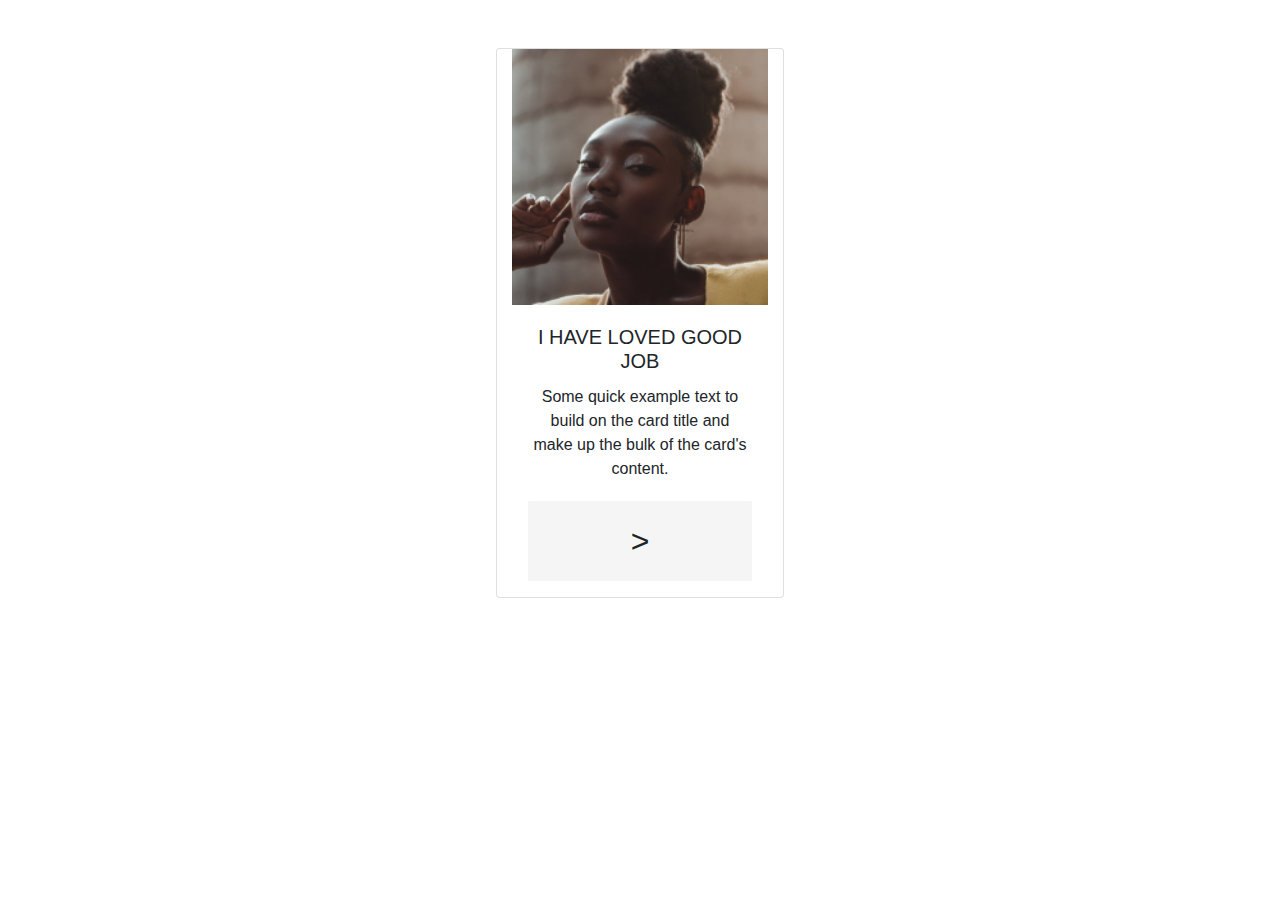
<file: feeder.html>
<!DOCTYPE html>
<html lang="es">

<head>
    <meta charset="UTF-8">
    <meta name="viewport" content="width=device-width, initial-scale=1.0">
    <title>fedder</title>
    <link rel="stylesheet" href="bootstrap/css/bootstrap.min.css">
    <link rel="stylesheet" href="css/feeder.css">
</head>

<body>
    <div class="contenedor text-center mt-5">
        <div class="card container" style="width: 18rem;">
            <img src="img/ico/feed1.jpg" alt="" id="imagen">
            <div class="card-body">
                <h5 class="card-title">I HAVE LOVED GOOD JOB</h5>
                <p class="card-text">Some quick example text to build on the card title and make up the bulk of the card's content.</p>
            </div>

            <!--  
            <div class="atras botones btn btn-outline-info">
                &#60
            </div>
-->

            <div class="adelante botones btn-flecha">
                &#62
            </div>


        </div>

        <script src="js/slider.js"></script>
</body>

</html>
</file>
<file: css/feeder.css>
.adelante {
    font-size: 2rem;
    padding-left: 1rem;
    padding-right: 1rem;
    padding-top: 1rem;
    padding-bottom: 1rem;
}

.btn-flecha {
    border-radius: 1%;
    background-color: rgba(0, 0, 0, 0.041);
    margin-left: 1rem;
    margin-right: 1rem;
    margin-bottom: 1rem;
}
</file>
